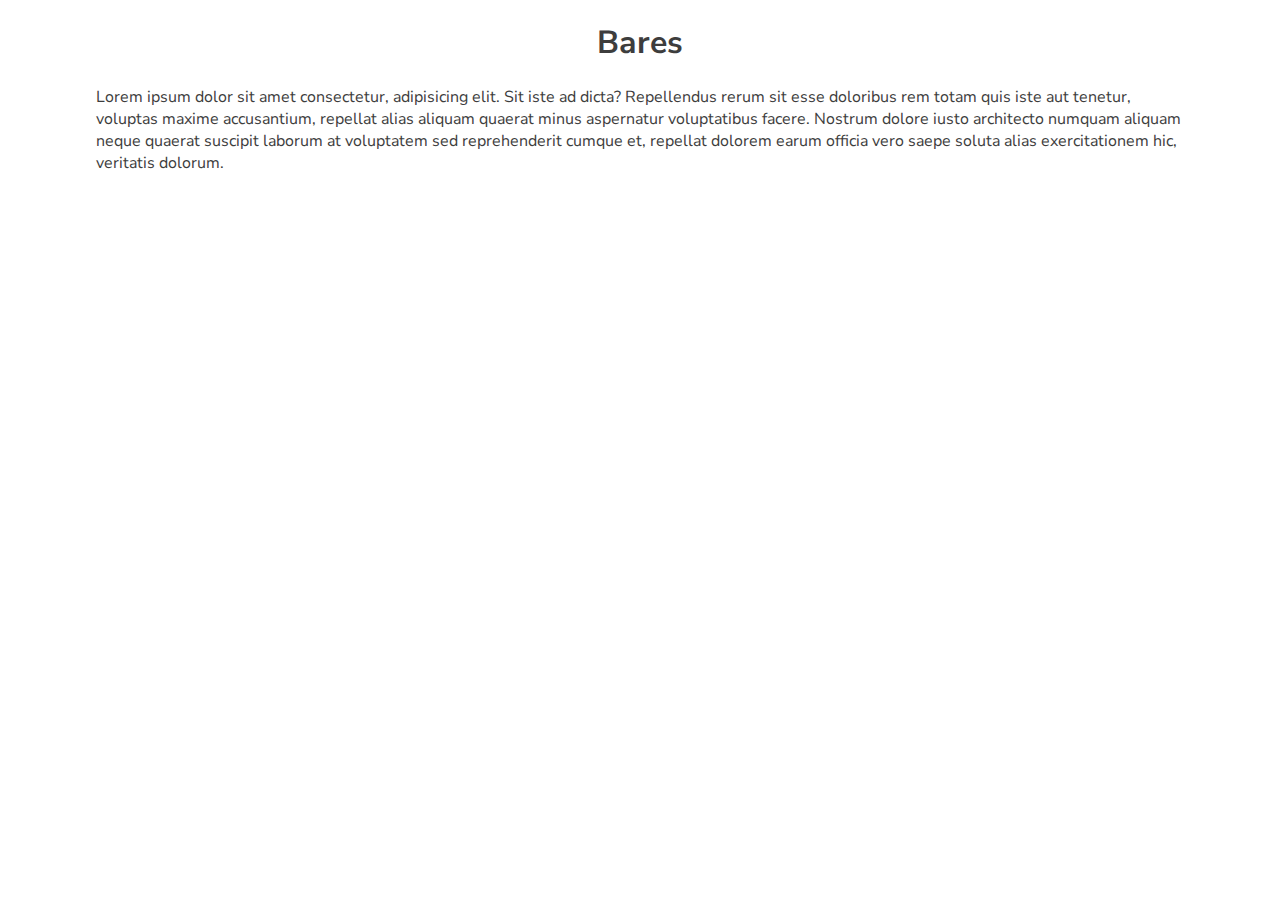
<file: pages/dicas.html>
<!DOCTYPE html>
<html lang="pt-br">
<head>
    <meta charset="UTF-8">
    <meta http-equiv="X-UA-Compatible" content="IE=edge">
    <meta name="viewport" content="width=device-width, initial-scale=1.0">
    <link rel="stylesheet" href="../css/default.css">
    <link rel="stylesheet" href="../css/cards.css">
    <title>Falo Mermo - Dicas</title>
</head>
<body>
    <div class="titulos">
        <h1>Bares</h1>
        <p>Lorem ipsum dolor sit amet consectetur, adipisicing elit. Sit iste ad dicta? Repellendus rerum sit esse
            doloribus rem totam quis iste aut tenetur, voluptas maxime accusantium, repellat alias aliquam quaerat
            minus aspernatur voluptatibus facere. Nostrum dolore iusto architecto numquam aliquam neque quaerat
            suscipit laborum at voluptatem sed reprehenderit cumque et, repellat dolorem earum officia vero saepe
            soluta alias exercitationem hic, veritatis dolorum.
        </p>
    </div>
</body>
</html>
</file>
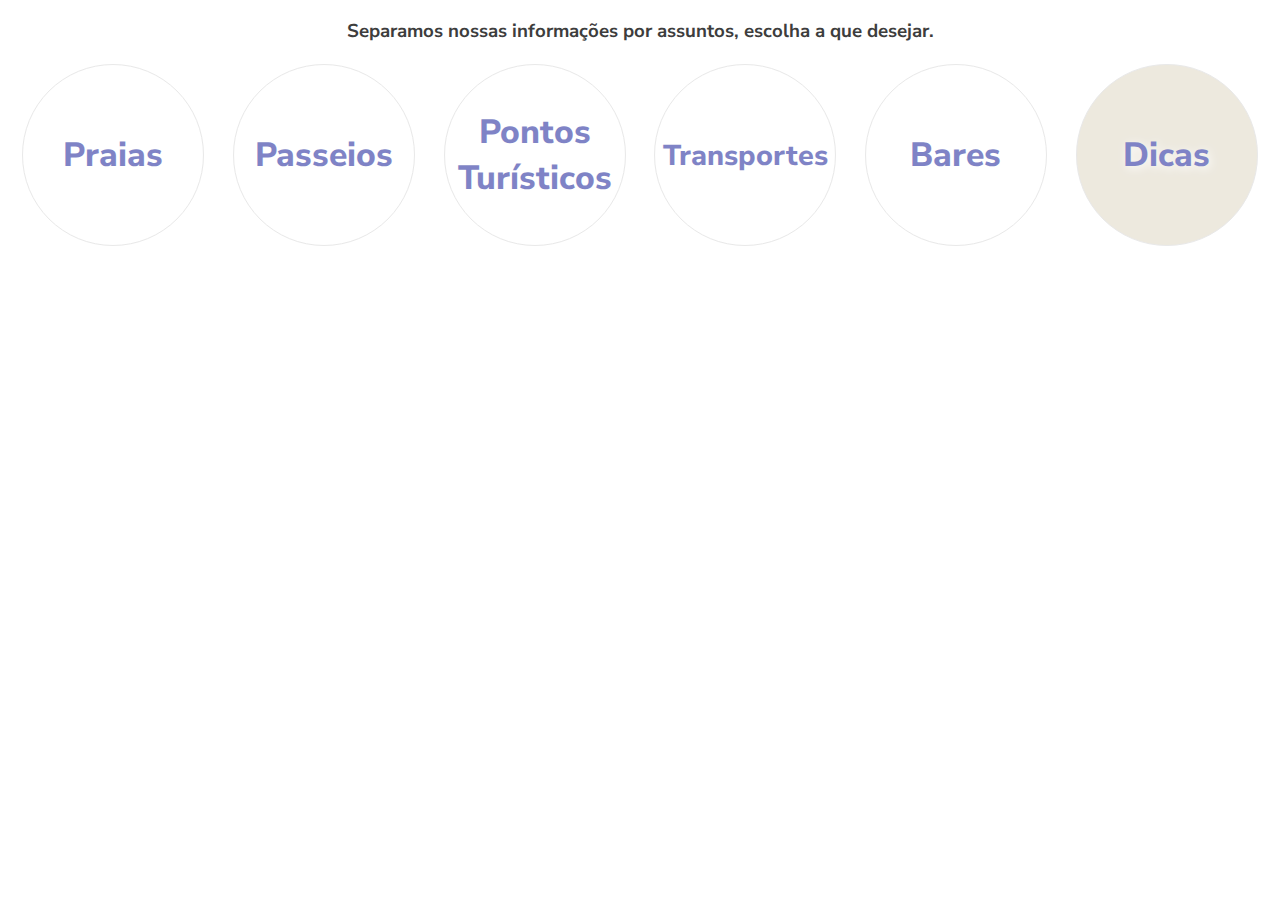
<file: pages/home.html>
<!DOCTYPE html>
<html lang="pt-br">

<head>
    <meta charset="UTF-8">
    <meta http-equiv="X-UA-Compatible" content="IE=edge">
    <meta name="viewport" content="width=device-width, initial-scale=1.0">
    <link rel="stylesheet" href="../css/home.css">
    <title>Document</title>
</head>

<body>
    <div class="container">
        <h3>Separamos nossas informações por assuntos, escolha a que desejar.</h3>
        <a href="./praias.html">
            <span class="img" id="praias">Praias</span>
        </a>
        <a href="./passeios.html">
            <span class="img" id="passeios">Passeios</span>
        </a>
        <a href="./pontos.html">
            <span class="img" id="pontos-turisticos">Pontos Turísticos</span>
        </a>
        <a href="./transportes.html">
            <span class="img" id="transportes">Transportes</span>
        </a>
        <a href="./bares.html">
            <span class="img" id="bares">Bares</span>
        </a>
        <a href="./dicas.html">
            <span class="img" id="dicas">Dicas</span>
        </a>
    </div>
</body>

</html>
</file>
<file: css/default.css>
@import url('https://fonts.googleapis.com/css2?family=Pacifico&display=swap');
@import url('https://fonts.googleapis.com/css2?family=Nunito+Sans:wght@200&family=Pacifico&display=swap');

/* Coments 

*/

:root {
    --fundo: #92d3ec;
    --fonte: #3d3d3d;
    --fundo-card: #e9e5da;
    --fonte-card: #3d3d3d;
    --fundo-card-hover: #dcd4bf;
    --sombra: white;
    --borda: lightgrey;
    --fundo-claro: #f4f5f0;
    --fonte-hover: #010a8f;
}

* {
    font-family: 'Nunito Sans', sans-serif;
}

a {
    text-decoration: none;
}
</file>
<file: css/cards.css>
@import url(./default.css);

.container {
    max-width: 800px;
    display: flex;
    justify-content: space-around;
    flex-wrap: wrap;
}

.titulos {
    margin: 10px 7%;
    color: var(--fonte);
}

h1 {
    text-align: center;
}


.card {
    position: relative;
    cursor: pointer;
}

.face {
    width: 300px;
    height: 200px;
    transition: 0.5s;
    border-radius: 10px;
}

.face1 {
    position: relative;
    background-color: var(--fundo-card);
    display: flex;
    justify-content: center;
    align-items: center;
    z-index: 1;
    transform: translateY(100px);
}

.face1 .content {
    opacity: 0.4;
    transition: 0.5s;
}

.content h3 {
    margin: 5px 0 0;
    padding: 0;
    color: var(--fonte-card);
    text-align: center;
    font-size: 1.8em;
}

.content img {
    border-radius: 5px;
    max-height: 160px;
    max-width: 280px;
}

.face2 {
    position: relative;
    background: var(--fundo-card-hover);
    display: flex;
    justify-content: center;
    align-items: center;
    padding: 20px;
    box-sizing: border-box;
    box-shadow: 0 0 50px rgb(0, 0, 0, 0.8);
    transform: translateY(-100px)
}

p {
    margin: 0;
    padding: 0;

    color: var(--fonte);
}

a {
    margin: 15px 0 0;
    display: inline-block;
    text-decoration: none;
    font-weight: 900;
    color: var(--fonte);
    border-radius: 5px;
}

.card:hover .face.face1 {
    background: var(--fundo-card-hover);
    border-radius: 10px 10px 0 0;
    transform: translateY(0);
}


.card:hover .face.face1 .content {
    opacity: 1;

}

.card:hover h3 {
    color: var(--fonte-hover);
}

.card:hover .face.face2 {
    transform: translateY(0);
    border-radius: 0 0 10px 10px;
    box-shadow: none;
}

a:hover {
    background: var(--fundo-card);
    color: white;
}
</file>
<file: css/home.css>
@import url(./default.css);

.container {
    display: flex;
    justify-content: space-around;
    flex-wrap: wrap;
}

h3 {
    color: var(--fonte);
    width: 100%;
    margin: 10px 5%;
    text-align: center;
}

.img {
    width: 180px;
    height: 180px;
    border-radius: 120px;
    margin: 10px;
    opacity: 0.5;
    display: flex;
    justify-content: center;
    align-items: center;
    border: 1px solid var(--borda);
    font-size: 2.1em;
    text-shadow: 2px 2px 10px var(--sombra);
    color: var(--fonte-hover);
    font-weight: 800;
}

#praias {
    background-image: url("https://a.cdn-hotels.com/gdcs/production118/d1149/9d00c228-206c-4c8d-a570-946ff1b5f450.jpg");
    background-size: 280px;
    background-repeat: no-repeat;
}
#passeios {
    background-image: url("https://www.riopasseiosetrilhas.com/wp-content/uploads/2018/04/HELI-PANORAMICO.jpg");
    background-size: 280px;
    background-repeat: no-repeat;
}
#pontos-turisticos {
    background-image: url("https://i0.statig.com.br/bancodeimagens/ew/mf/d5/ewmfd5ebb6twguc2yjqswlu2y.jpg");
    background-size: 280px;
    background-repeat: no-repeat;
    text-align: center;
}
#transportes {
    background-image: url("https://i0.statig.com.br/bancodeimagens/73/m8/23/73m823eohzr48tb38gy8h3tb4.jpg");
    background-size: 280px;
    background-repeat: no-repeat;
    font-size: 1.8em;
}
#bares {
    background-image: url("https://blog.jumpinbed.com.br/wp-content/uploads/2019/05/bar-boteco.jpg");
    background-size: 280px;
    background-position: center;
    background-repeat: no-repeat;
}
#dicas {
    background-color: var(--fundo-card-hover);
    border-radius: 200px;
}


.img:hover {
    opacity: 1;
    z-index: 1;
    transform: scale(1.5);
    border-radius: 10px;
    transition: 0.5s;
    color: var(--fonte-hover);
}
</file>
